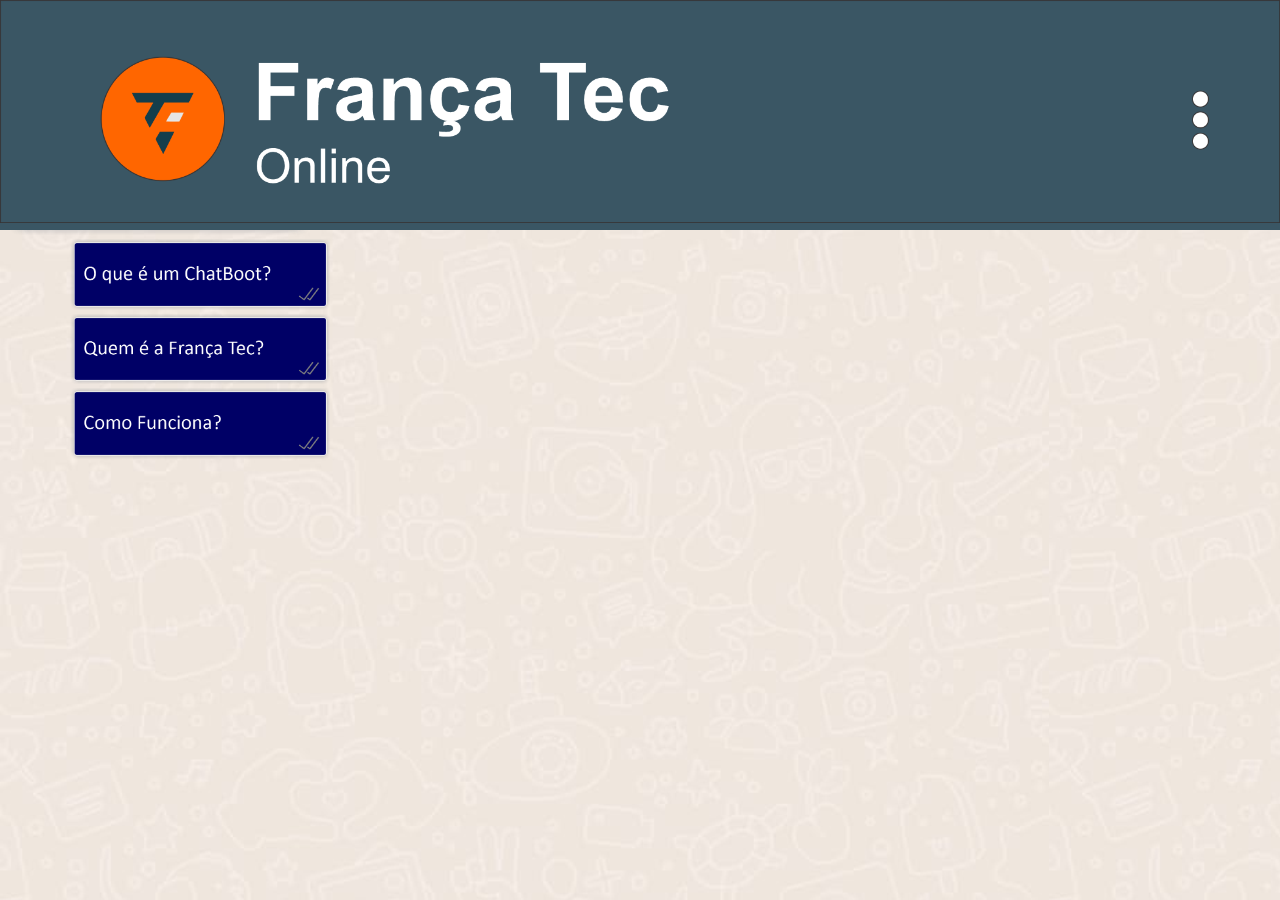
<file: index.html>
<!DOCTYPE html>
<html lang="pt-BR">
<head>
    <meta charset="UTF-8">
    <meta http-equiv="X-UA-Compatible" content="IE=edge">
    <meta name="viewport" content="width=device-width, initial-scale=1.0">
    <title>França Soft 01</title>

    <link rel="stylesheet" href="style.css">
    
</head>
<body>
    <header class="nav">
        <a href="config.html">
        <img src="img/topo.png" width="100%" alt="logomarca">
     </header>

    <section class="corpo"> 
        <img src="img/entrada.png" width="300" alt="imagem de atendimento">
            </a><br>
        <a href="pagina01.html">
        <img src="img/01.png" width="320" alt="imagem de atendimento">
            </a><br>
        <a href="pagina02.html">
        <img src="img/02,.png" width="320" alt="imagem de atendimento">
            </a><br>
        <a href="pagina03.html">    
        <img src="img/03.png" width="320" alt="imagem de atendimento">
    </section>

    <footer class="ropape">
        
    </footer>
    
</body>
</html>
</file>
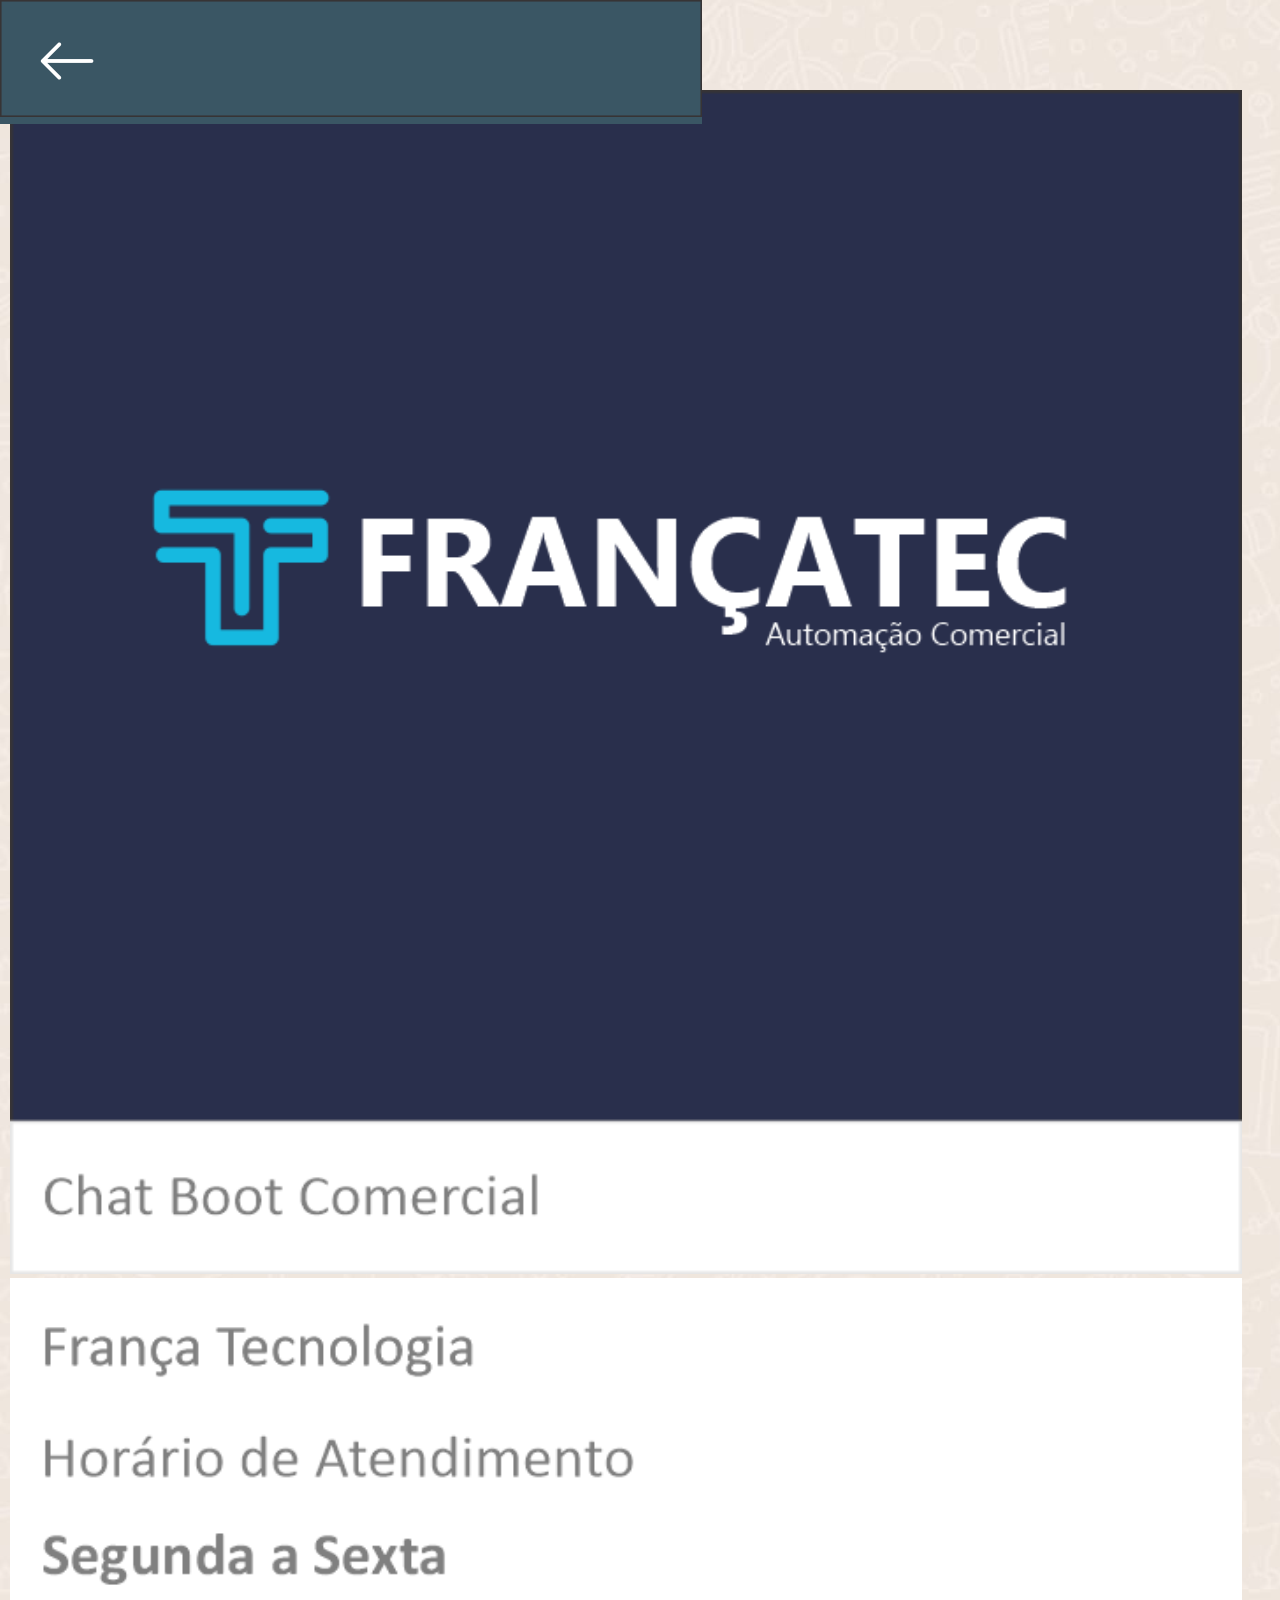
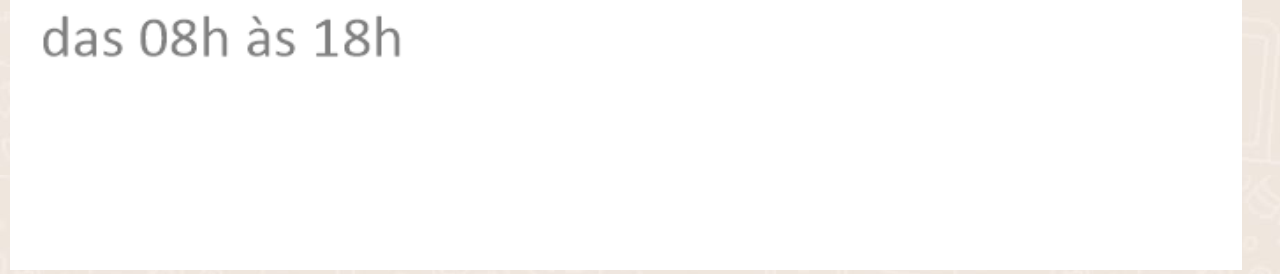
<file: config.html>
<!DOCTYPE html>
<html lang="pt-BR">
<head>
    <meta charset="UTF-8">
    <meta http-equiv="X-UA-Compatible" content="IE=edge">
    <meta name="viewport" content="width=device-width, initial-scale=1.0">
    <title>Configuração</title>

    <link rel="stylesheet" href="style.css">
    
</head>
<body>
    <header class="nav">
        <a href="index.html">
        <img src="img/confg01.png" width="100%" alt="logomarca">
    </header>
<section class="corpo">
    <img src="img/confg02.png" width="97%" alt="imagem de como como-funciona01">
</a>
        <img src="img/confg03.png" width="97%" alt="imagem de como como-funciona01">
</a>
                
         
</a><br>
</section>
    
</body>
</html>
</file>
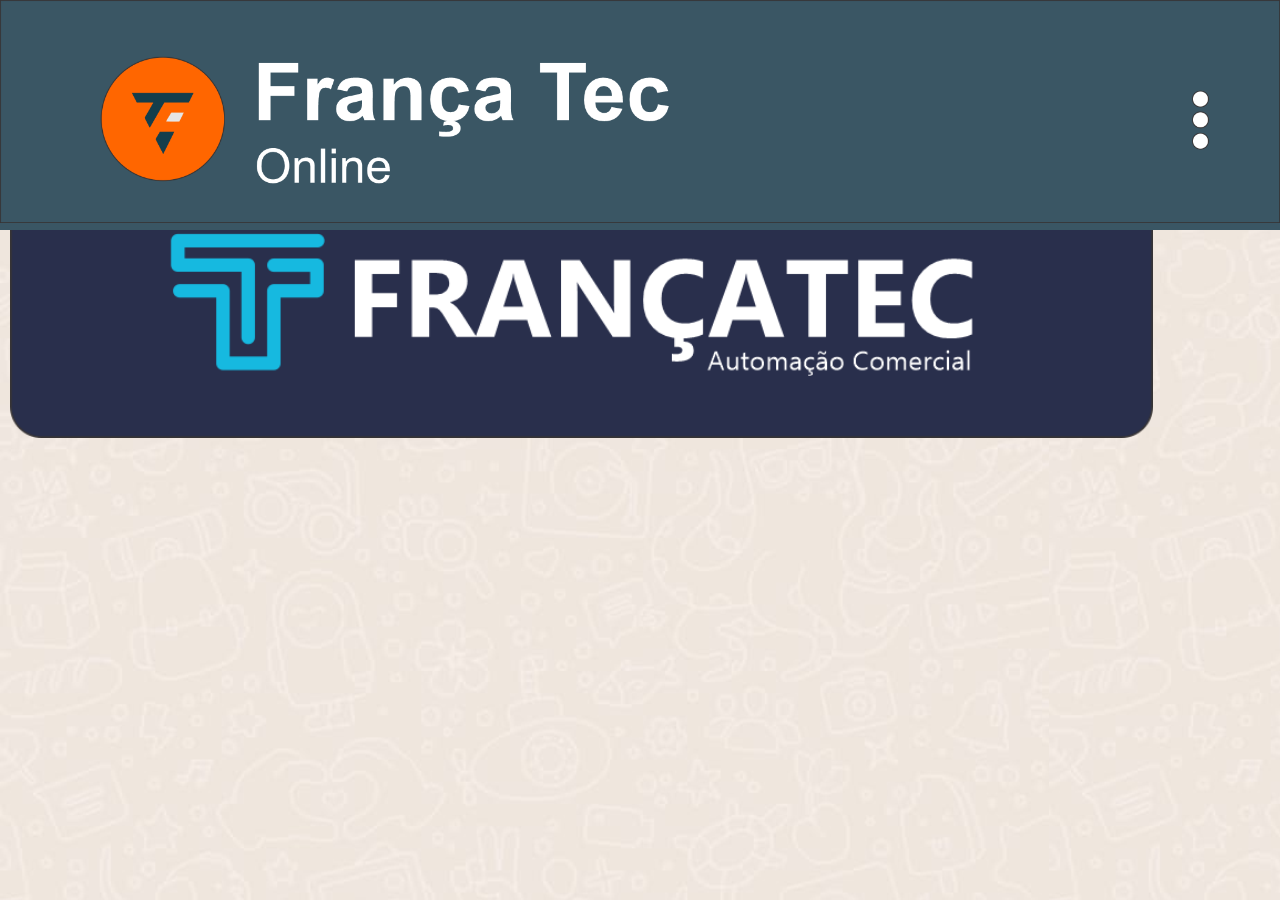
<file: finaliza.html>
<!DOCTYPE html>
<html lang="pt-BR">
<head>
    <meta charset="UTF-8">
    <meta http-equiv="X-UA-Compatible" content="IE=edge">
    <meta name="viewport" content="width=device-width, initial-scale=1.0">
    <title>Quem Somos</title>

    <link rel="stylesheet" href="style.css">
    
</head>
<body>
    <header class="nav">
        <img src="img/topo.png" width="100%" alt="logomarca">
    </header>
<section class="corpo">
    
         <img src="img/logo.png" width="90%" alt="imagem de voltar para o menu">            
         
</a><br>
</section>
    
</body>
</html>
</file>
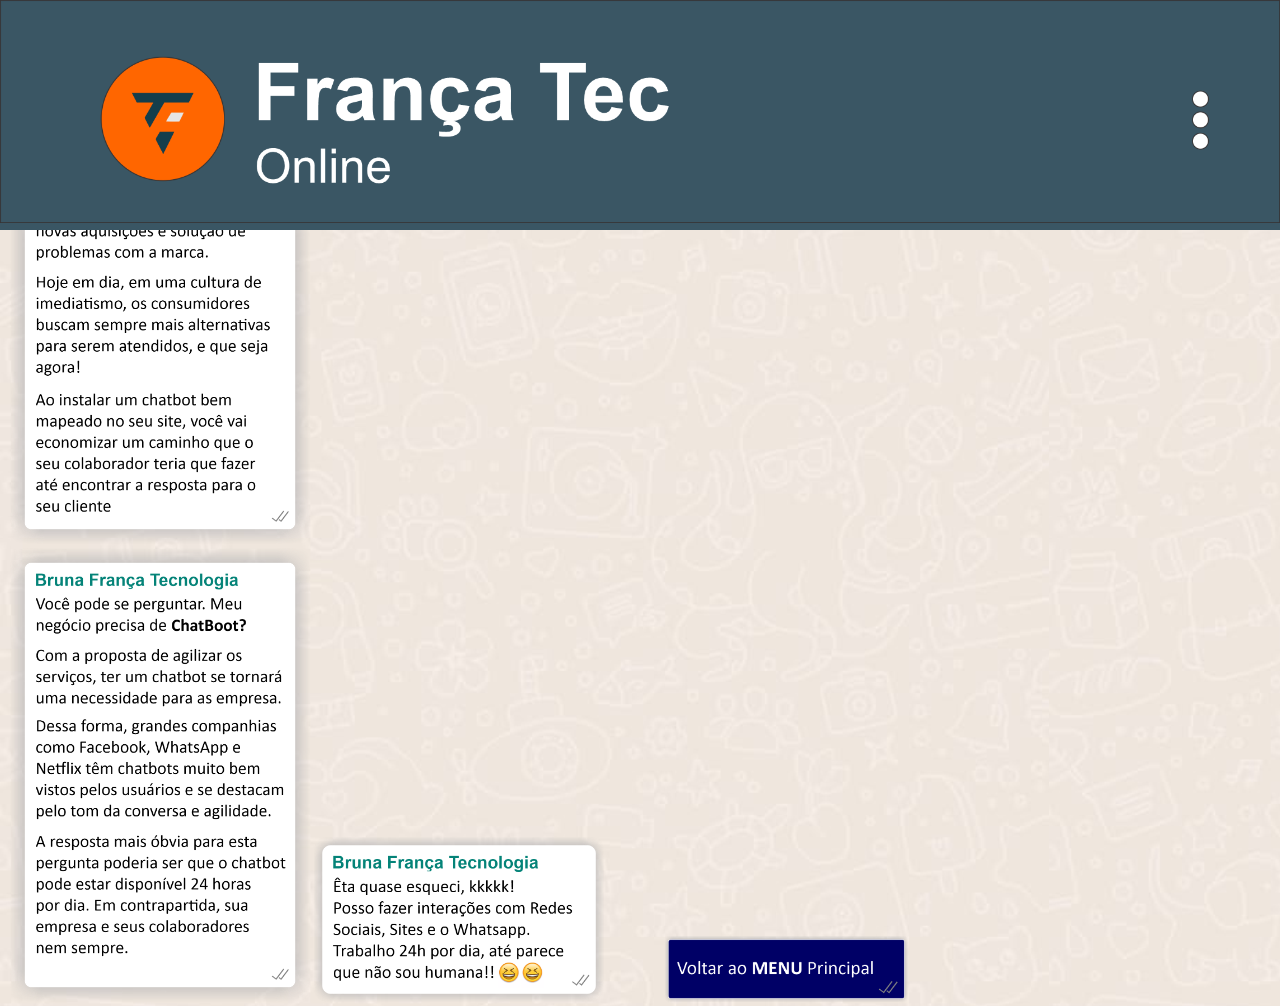
<file: pagina01.html>
<!DOCTYPE html>
<html lang="pt-BR">
<head>
    <meta charset="UTF-8">
    <meta http-equiv="X-UA-Compatible" content="IE=edge">
    <meta name="viewport" content="width=device-width, initial-scale=1.0">
    <title>O que são Chatsboot</title>

    <link rel="stylesheet" href="style.css">

</head>
<body>
    <header class="nav">
        <img src="img/topo.png" width="100%" alt="logomarca">
        
    </header>
    <section class="corpo">
        
        <img src="img/boot01.png" width="300" alt="imagem de atendimento">
    </a><br>
        <img src="img/boot02.png" width="300" alt="imagem de atendimento">
    </a>
        <img src="img/boot03.png" width="290" alt="imagem de atendimento">
    </a>
        <a href="index.html">
        <img src="img/boot05.png" width="300" alt="imagem de atendimento">
    </a><br>
    </section>

    
</body>
</html>
</file>
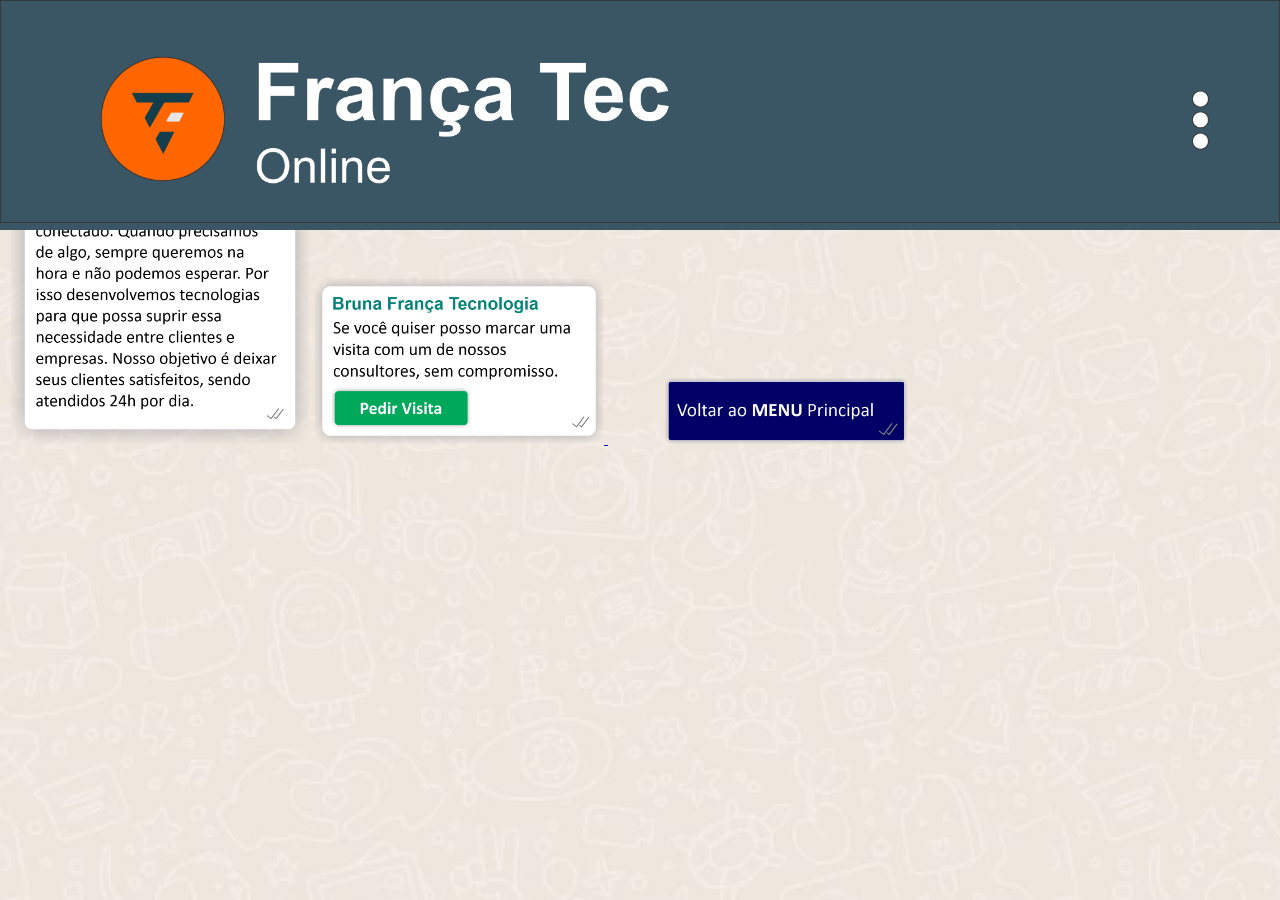
<file: pagina02.html>
<!DOCTYPE html>
<html lang="pt-BR">
<head>
    <meta charset="UTF-8">
    <meta http-equiv="X-UA-Compatible" content="IE=edge">
    <meta name="viewport" content="width=device-width, initial-scale=1.0">
    <title>Quem Somos</title>

    <link rel="stylesheet" href="style.css">
    
</head>
<body>
    <header class="nav">
        <img src="img/topo.png" width="100%" alt="logomarca">
    </header>
<section class="corpo">
    <img src="img/nossa.png" width="300" alt="imagem de atendimento">
</a>
        <a href="visita1.html">
        <img src="img/visita.png" width="290" alt="imagem que leva a parte das visitas">
</a>
        <a href="index.html">
        <img src="img/boot05.png" width="300" alt="imagem de voltar para o menu">
</a><br>
</section>
    
</body>
</html>
</file>
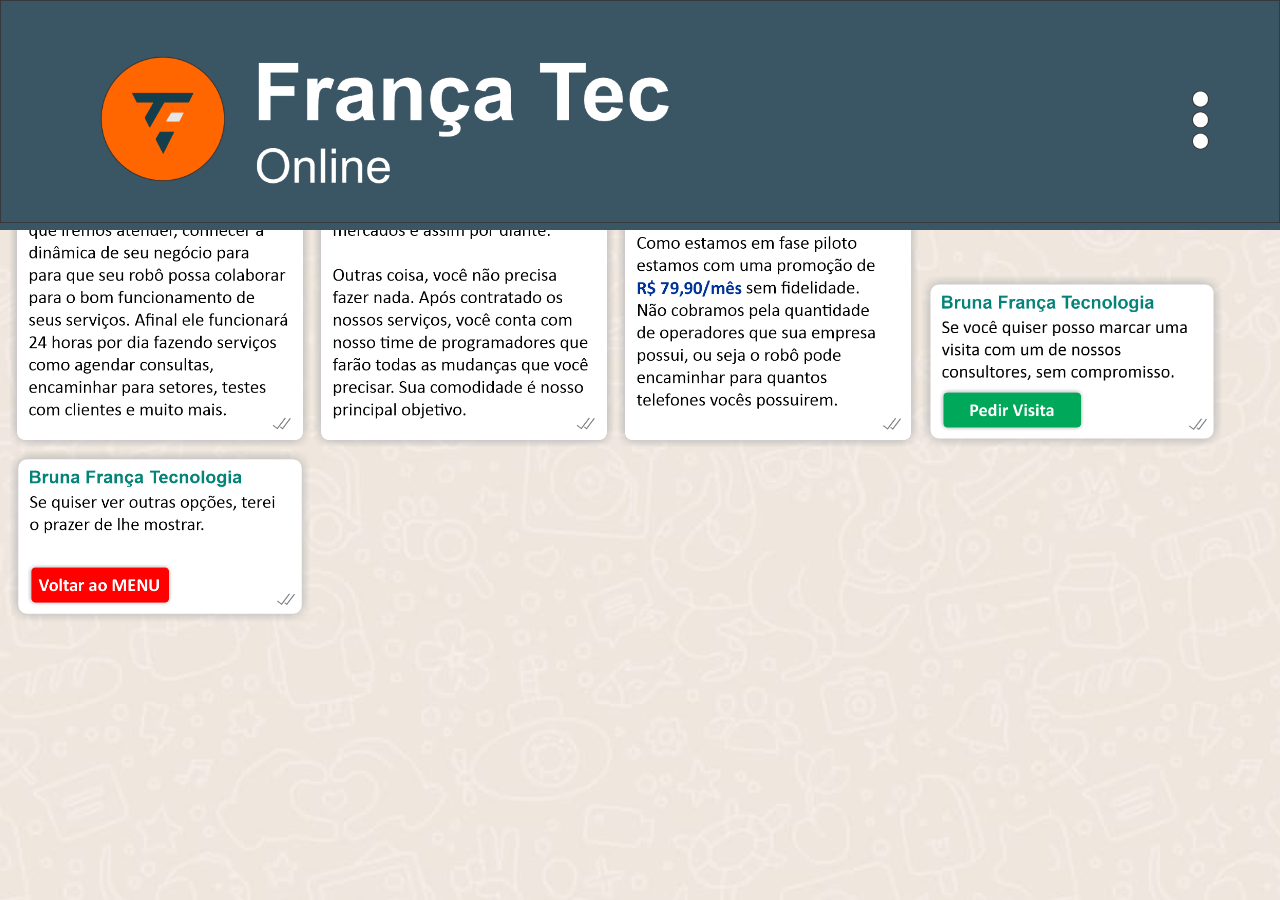
<file: pagina03.html>
<!DOCTYPE html>
<html lang="pt-BR">
<head>
    <meta charset="UTF-8">
    <meta http-equiv="X-UA-Compatible" content="IE=edge">
    <meta name="viewport" content="width=device-width, initial-scale=1.0">
    <title>Quem Somos</title>

    <link rel="stylesheet" href="style.css">
    
</head>
<body>
    <header class="nav">
        <img src="img/topo.png" width="100%" alt="logomarca">
    </header>
<section class="corpo">
    <img src="img/como-funciona01.png" width="300" alt="imagem de como como-funciona01">
</a>
        <img src="img/como-funciona2.png" width="300" alt="imagem de como como-funciona01">
</a>
        <img src="img/como-funciona3.png" width="300" alt="imagem de como como-funciona01">
</a>
        <a href="visita1.html">
         <img src="img/visita.png" width="300" alt="imagem de voltar para o menu"> 
</a>
        <a href="index.html">
         <img src="img/bruna-voltar.png" width="300" alt="imagem de voltar para o menu">            
         
</a><br>
</section>
    
</body>
</html>
</file>
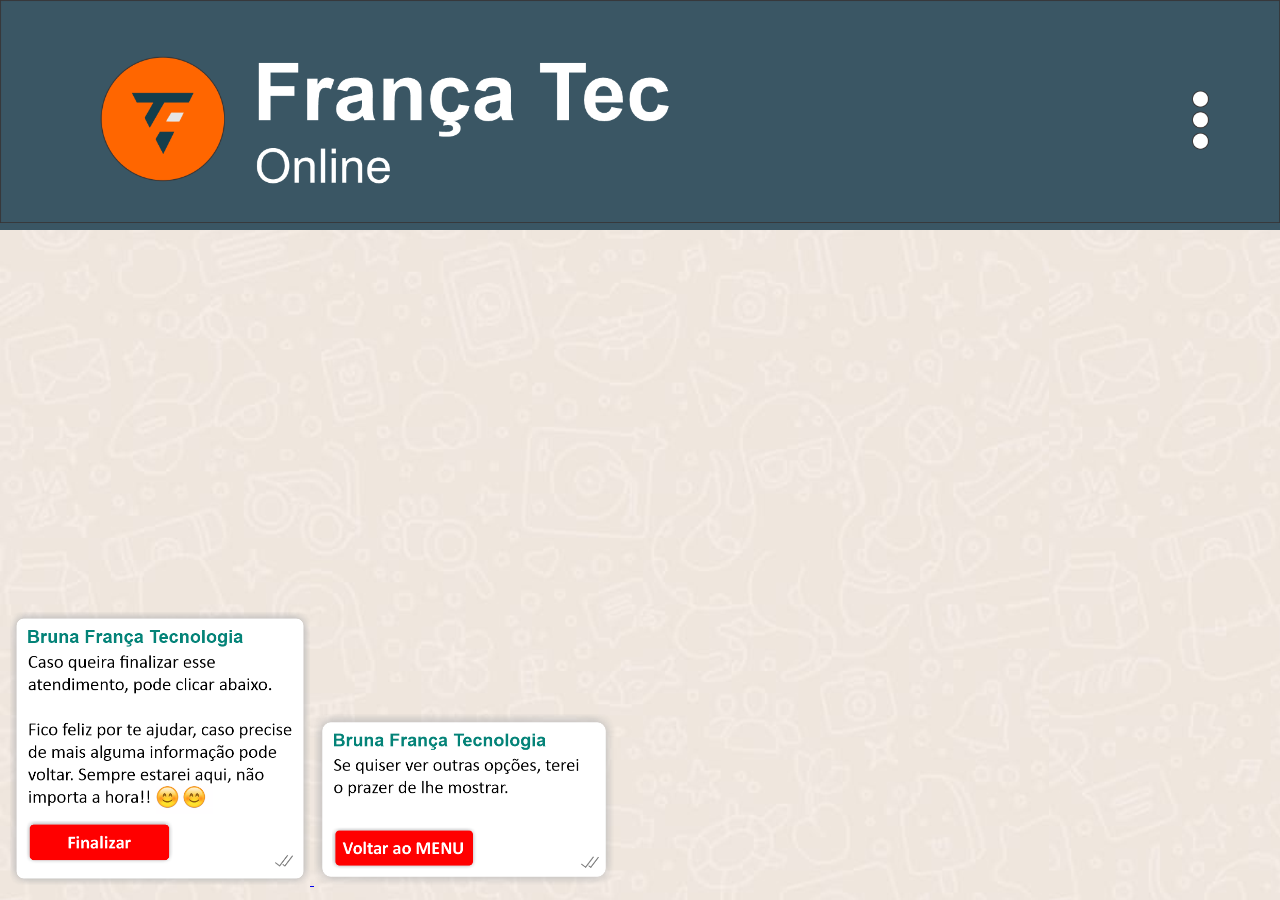
<file: visita1.html>
<!DOCTYPE html>
<html lang="pt-BR">
<head>
    <meta charset="UTF-8">
    <meta http-equiv="X-UA-Compatible" content="IE=edge">
    <meta name="viewport" content="width=device-width, initial-scale=1.0">
    <title>Quem Somos</title>

    <link rel="stylesheet" href="style.css">
    
</head>
<body>
    <header class="nav">
        <img src="img/topo.png" width="100%" alt="logomarca">
    </header>
<section class="corpo">
    <hr>    
    <iframe src="https://whatsform.com/UkjPMx" width="90%" class="iframe" title="Modelo de iframe"></iframe>

</a><br>
<a href="finaliza.html">
 <img src="img/finalizar.png" width="300" alt="imagem de voltar para o menu"> 

</a>
        <a href="index.html">
         <img src="img/bruna-voltar.png" width="300" alt="imagem de voltar para o menu">            
         
</a><br>
</section>
    
</body>
</html>
</file>
<file: style.css>
body {
    height: 100%;
    margin: 0px;
    padding: px;
    display: flex;
    flex-direction: column;
    background-image: url("img/fundo.png");
    border: 0;
} 
.nav {
    background-color: #3A5664;
    color: white;
    padding: px;
    text-align: center;
    font: normal 30px Verdana;
    position: fixed;
    
}
.corpo {
    padding-top: 90px;
    padding-left: 10px;
    outline: 0;
   
}
.quadrotext {
    outline: 0;
    border: 0;

}
.by {
    font: normal 10px Verdana;
    
}

.iframe {
    outline: 0;
    border: 0;
    height: 500px;
    padding-left: 10px;
}
</file>
